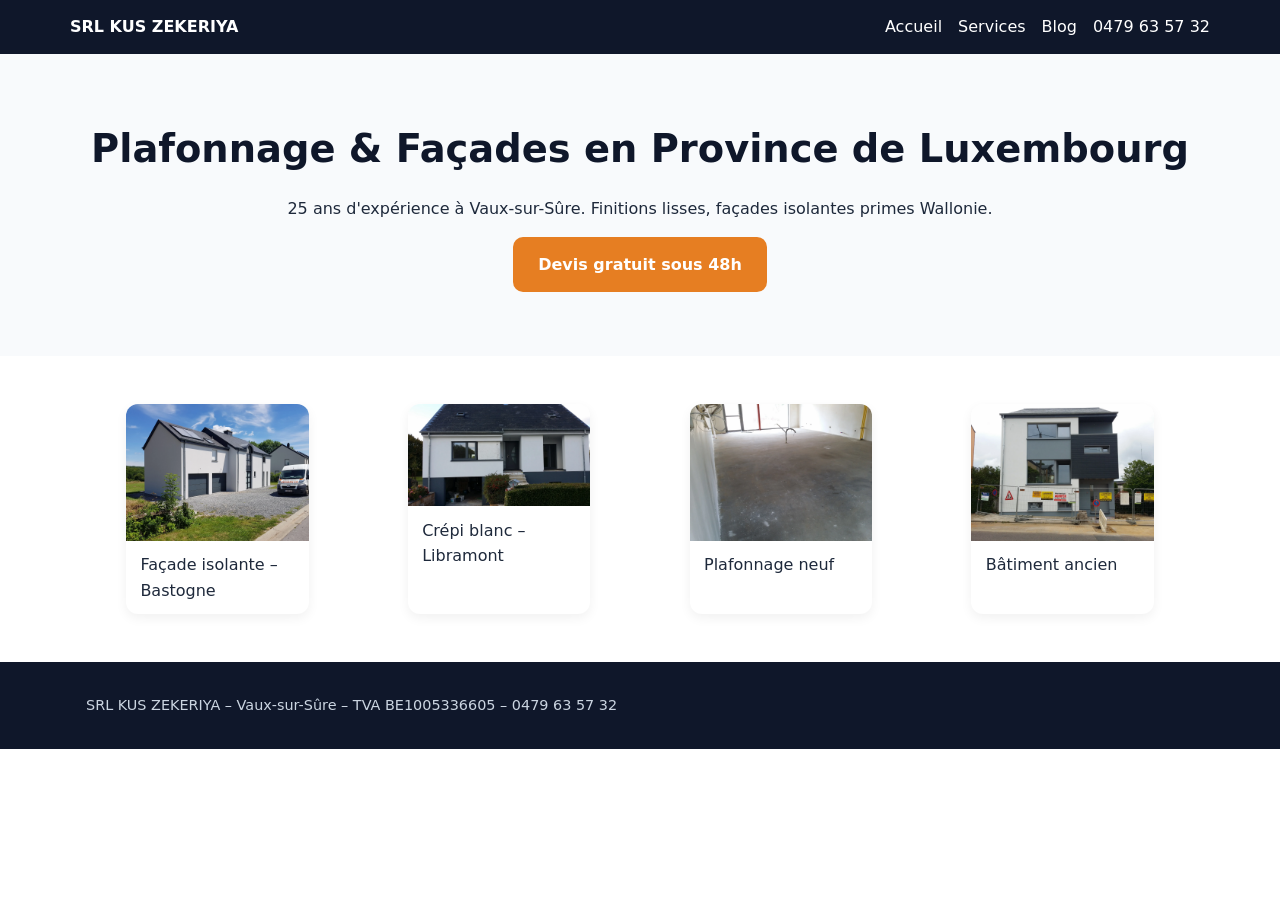
<file: index.html>
<!doctype html><html lang="fr"><head><meta charset="utf-8"><meta name="viewport" content="width=device-width,initial-scale=1"><title>Plafonnage & Façades Luxembourg | KUS ZEKERIYA</title><meta name="description" content="Plafonneur 25 ans"><link rel="stylesheet" href="assets/css/style.css"></head><body><header><div class="container nav"><div class="brand">SRL KUS ZEKERIYA</div><nav><a href="index.html">Accueil</a><a href="services/index.html">Services</a><a href="blog/index.html">Blog</a><a href="tel:+32479635732">0479 63 57 32</a></nav></div></header><section class="hero"><div class="container"><h1>Plafonnage & Façades en Province de Luxembourg</h1><p>25 ans d'expérience à Vaux-sur-Sûre. Finitions lisses, façades isolantes primes Wallonie.</p><a class="btn" href="tel:+32479635732">Devis gratuit sous 48h</a></div></section><section class="container"><div class="grid"><figure class="card"><img src="images/facade-maison-gris-blanc-zekeriya-luxembourg-10.webp" alt=""><figcaption>Façade isolante – Bastogne</figcaption></figure><figure class="card"><img src="images/facade-isolante-blanche-moderne-bastogne-09.webp" alt=""><figcaption>Crépi blanc – Libramont</figcaption></figure><figure class="card"><img src="images/plafonnage-interieur-maison-neuve-vaux-sur-sure-01.webp" alt=""><figcaption>Plafonnage neuf</figcaption></figure><figure class="card"><img src="images/plafonnage-ancien-poutres-apparentes-08.webp" alt=""><figcaption>Bâtiment ancien</figcaption></figure></div></section><footer><div class="container">SRL KUS ZEKERIYA – Vaux-sur-Sûre – TVA BE1005336605 – <a href="tel:+32479635732">0479 63 57 32</a></div></footer></body></html>
</file>
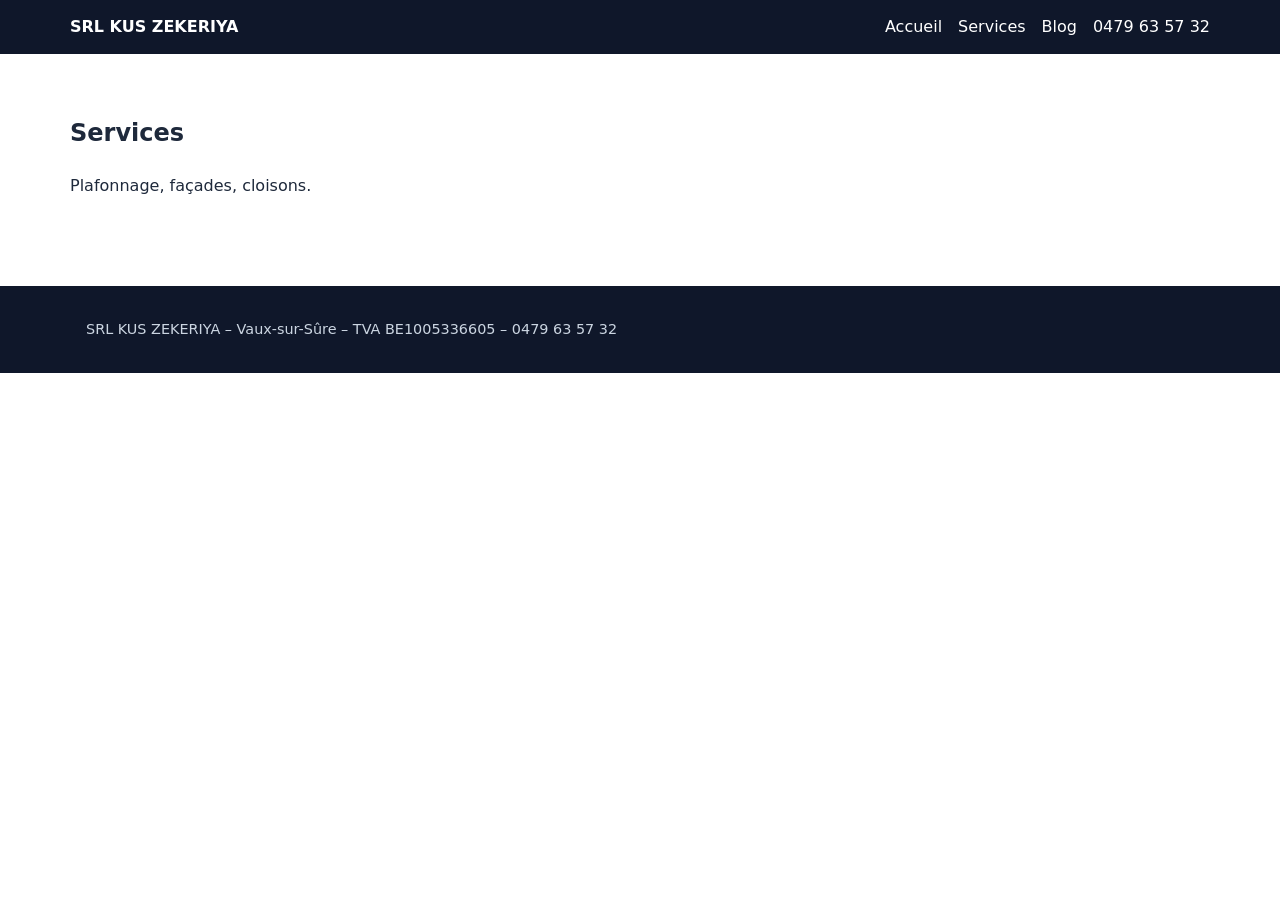
<file: services/index.html>
<!doctype html><html lang="fr"><head><meta charset="utf-8"><meta name="viewport" content="width=device-width,initial-scale=1"><title>Services</title><meta name="description" content=""><link rel="stylesheet" href="../assets/css/style.css"></head><body><header><div class="container nav"><div class="brand">SRL KUS ZEKERIYA</div><nav><a href="../index.html">Accueil</a><a href="../services/index.html">Services</a><a href="../blog/index.html">Blog</a><a href="tel:+32479635732">0479 63 57 32</a></nav></div></header><section class="container section"><h1>Services</h1><p>Plafonnage, façades, cloisons.</p></section><footer><div class="container">SRL KUS ZEKERIYA – Vaux-sur-Sûre – TVA BE1005336605 – <a href="tel:+32479635732">0479 63 57 32</a></div></footer></body></html>
</file>
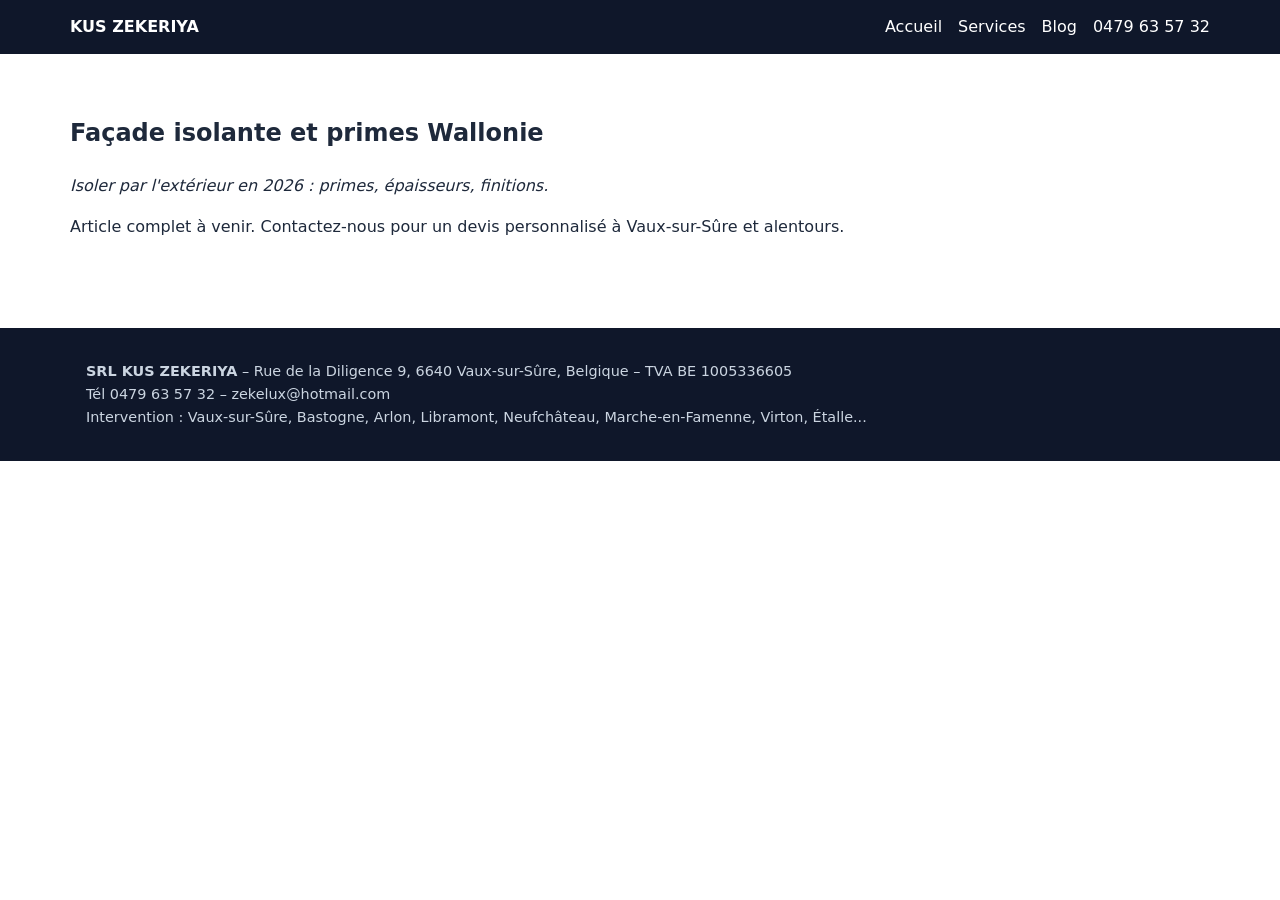
<file: blog/facade-isolante-primes.html>
<!doctype html><html lang="fr-BE"><head>
<meta charset="utf-8"><meta name="viewport" content="width=device-width,initial-scale=1">
<title>Façade isolante et primes Wallonie</title><meta name="description" content="Isoler par l'extérieur en 2026 : primes, épaisseurs, finitions.">
<link rel="canonical" href="https://plafonnage-facade-luxembourg.be/blog/facade-isolante-primes.html">
<link rel="stylesheet" href="/assets/css/style.css">
</head><body>
<header><div class="container nav"><div class="brand">KUS ZEKERIYA</div><nav><a href="/">Accueil</a><a href="/services/">Services</a><a href="/blog/">Blog</a><a href="tel:+32479635732">0479 63 57 32</a></nav></div></header>
<section class="section container prose"><h1>Façade isolante et primes Wallonie</h1><p><em>Isoler par l'extérieur en 2026 : primes, épaisseurs, finitions.</em></p><p>Article complet à venir. Contactez-nous pour un devis personnalisé à Vaux-sur-Sûre et alentours.</p></section>
<footer><div class="container"><strong>SRL KUS ZEKERIYA</strong> – Rue de la Diligence 9, 6640 Vaux-sur-Sûre, Belgique – TVA BE 1005336605<br>Tél <a href="tel:+32479635732">0479 63 57 32</a> – <a href="mailto:zekelux@hotmail.com">zekelux@hotmail.com</a><br>Intervention : Vaux-sur-Sûre, Bastogne, Arlon, Libramont, Neufchâteau, Marche-en-Famenne, Virton, Étalle...</div></footer>
</body></html>
</file>
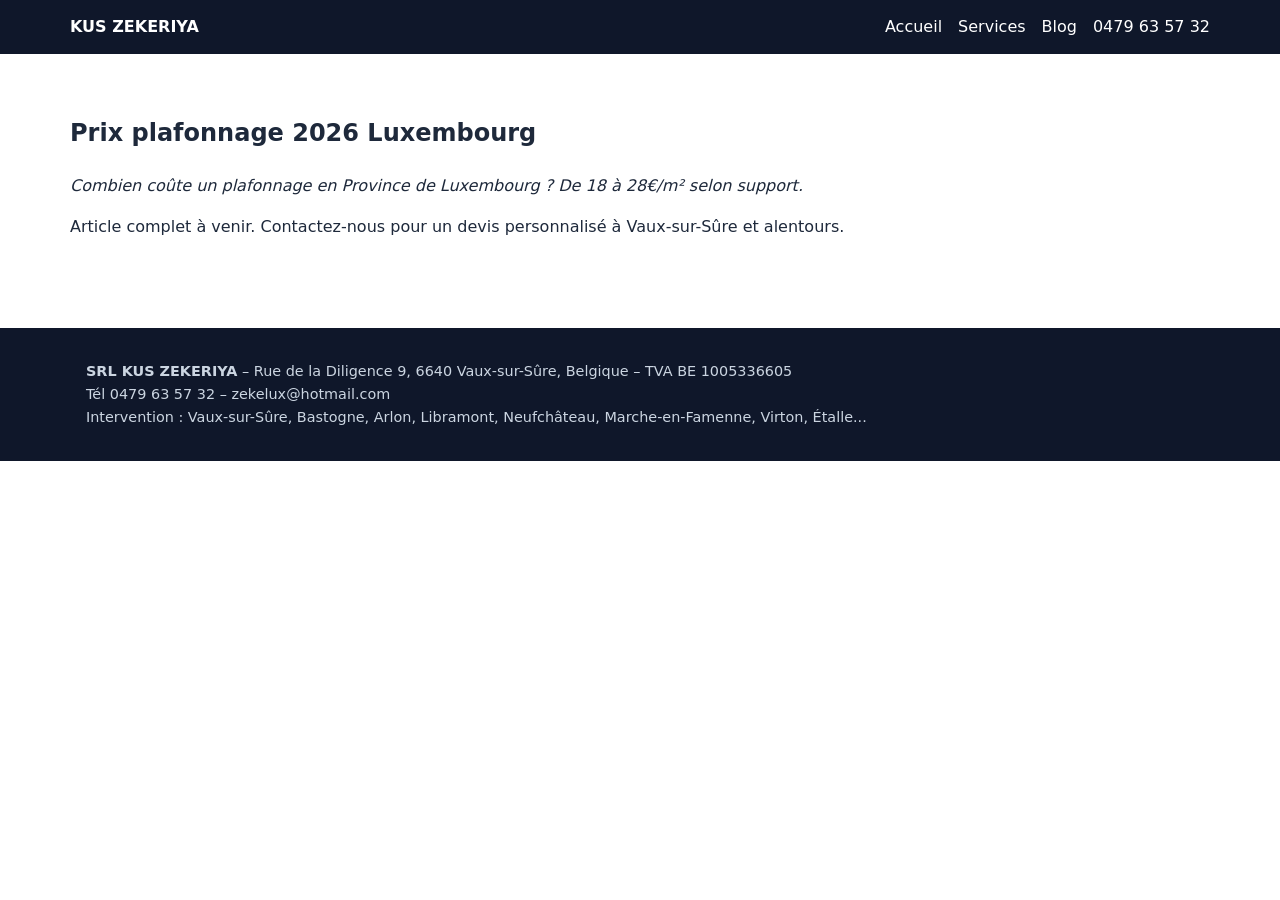
<file: blog/prix-plafonnage-2026.html>
<!doctype html><html lang="fr-BE"><head>
<meta charset="utf-8"><meta name="viewport" content="width=device-width,initial-scale=1">
<title>Prix plafonnage 2026 Luxembourg</title><meta name="description" content="Combien coûte un plafonnage en Province de Luxembourg ? De 18 à 28€/m² selon support.">
<link rel="canonical" href="https://plafonnage-facade-luxembourg.be/blog/prix-plafonnage-2026.html">
<link rel="stylesheet" href="/assets/css/style.css">
</head><body>
<header><div class="container nav"><div class="brand">KUS ZEKERIYA</div><nav><a href="/">Accueil</a><a href="/services/">Services</a><a href="/blog/">Blog</a><a href="tel:+32479635732">0479 63 57 32</a></nav></div></header>
<section class="section container prose"><h1>Prix plafonnage 2026 Luxembourg</h1><p><em>Combien coûte un plafonnage en Province de Luxembourg ? De 18 à 28€/m² selon support.</em></p><p>Article complet à venir. Contactez-nous pour un devis personnalisé à Vaux-sur-Sûre et alentours.</p></section>
<footer><div class="container"><strong>SRL KUS ZEKERIYA</strong> – Rue de la Diligence 9, 6640 Vaux-sur-Sûre, Belgique – TVA BE 1005336605<br>Tél <a href="tel:+32479635732">0479 63 57 32</a> – <a href="mailto:zekelux@hotmail.com">zekelux@hotmail.com</a><br>Intervention : Vaux-sur-Sûre, Bastogne, Arlon, Libramont, Neufchâteau, Marche-en-Famenne, Virton, Étalle...</div></footer>
</body></html>
</file>
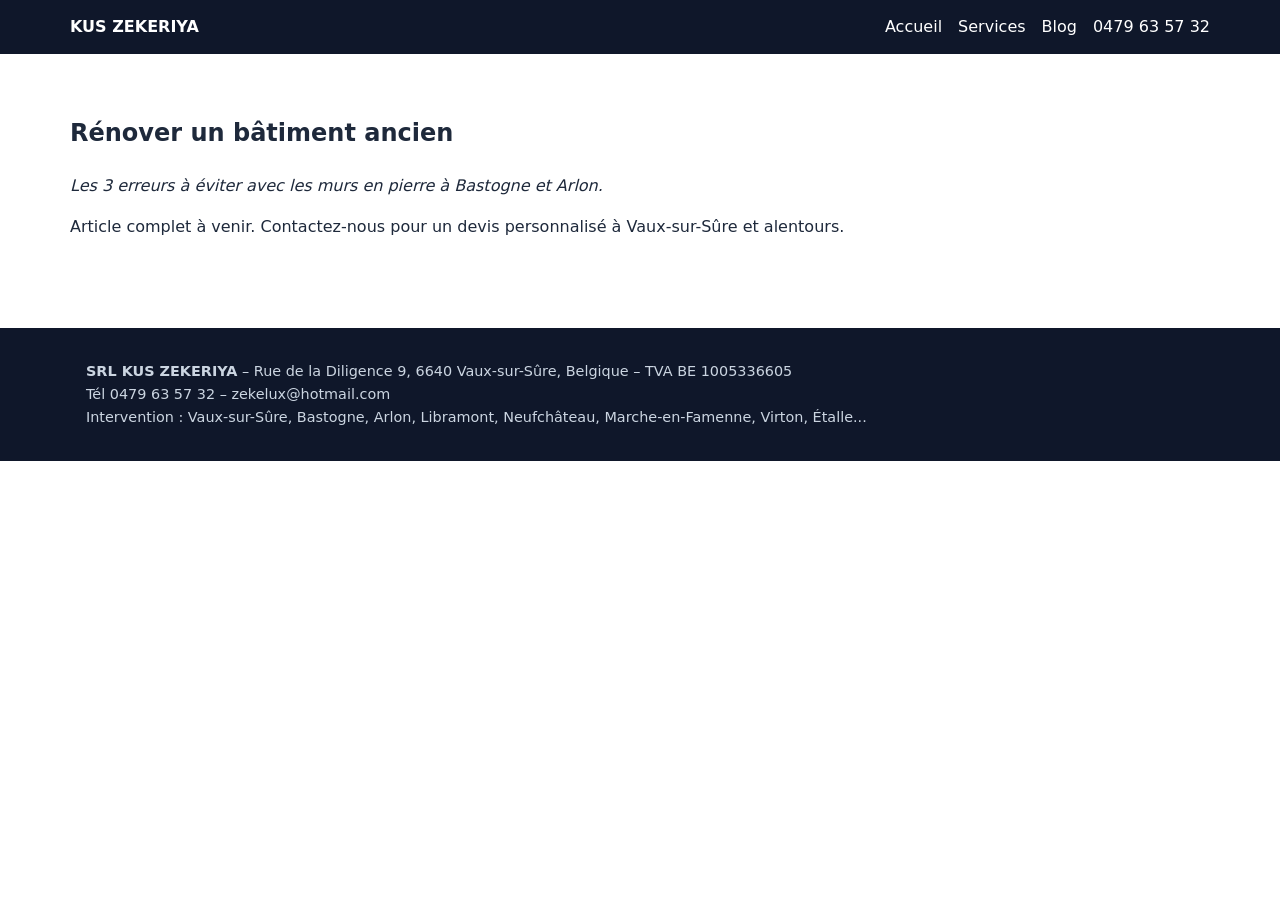
<file: blog/renover-ancien-pierre.html>
<!doctype html><html lang="fr-BE"><head>
<meta charset="utf-8"><meta name="viewport" content="width=device-width,initial-scale=1">
<title>Rénover un bâtiment ancien</title><meta name="description" content="Les 3 erreurs à éviter avec les murs en pierre à Bastogne et Arlon.">
<link rel="canonical" href="https://plafonnage-facade-luxembourg.be/blog/renover-ancien-pierre.html">
<link rel="stylesheet" href="/assets/css/style.css">
</head><body>
<header><div class="container nav"><div class="brand">KUS ZEKERIYA</div><nav><a href="/">Accueil</a><a href="/services/">Services</a><a href="/blog/">Blog</a><a href="tel:+32479635732">0479 63 57 32</a></nav></div></header>
<section class="section container prose"><h1>Rénover un bâtiment ancien</h1><p><em>Les 3 erreurs à éviter avec les murs en pierre à Bastogne et Arlon.</em></p><p>Article complet à venir. Contactez-nous pour un devis personnalisé à Vaux-sur-Sûre et alentours.</p></section>
<footer><div class="container"><strong>SRL KUS ZEKERIYA</strong> – Rue de la Diligence 9, 6640 Vaux-sur-Sûre, Belgique – TVA BE 1005336605<br>Tél <a href="tel:+32479635732">0479 63 57 32</a> – <a href="mailto:zekelux@hotmail.com">zekelux@hotmail.com</a><br>Intervention : Vaux-sur-Sûre, Bastogne, Arlon, Libramont, Neufchâteau, Marche-en-Famenne, Virton, Étalle...</div></footer>
</body></html>
</file>
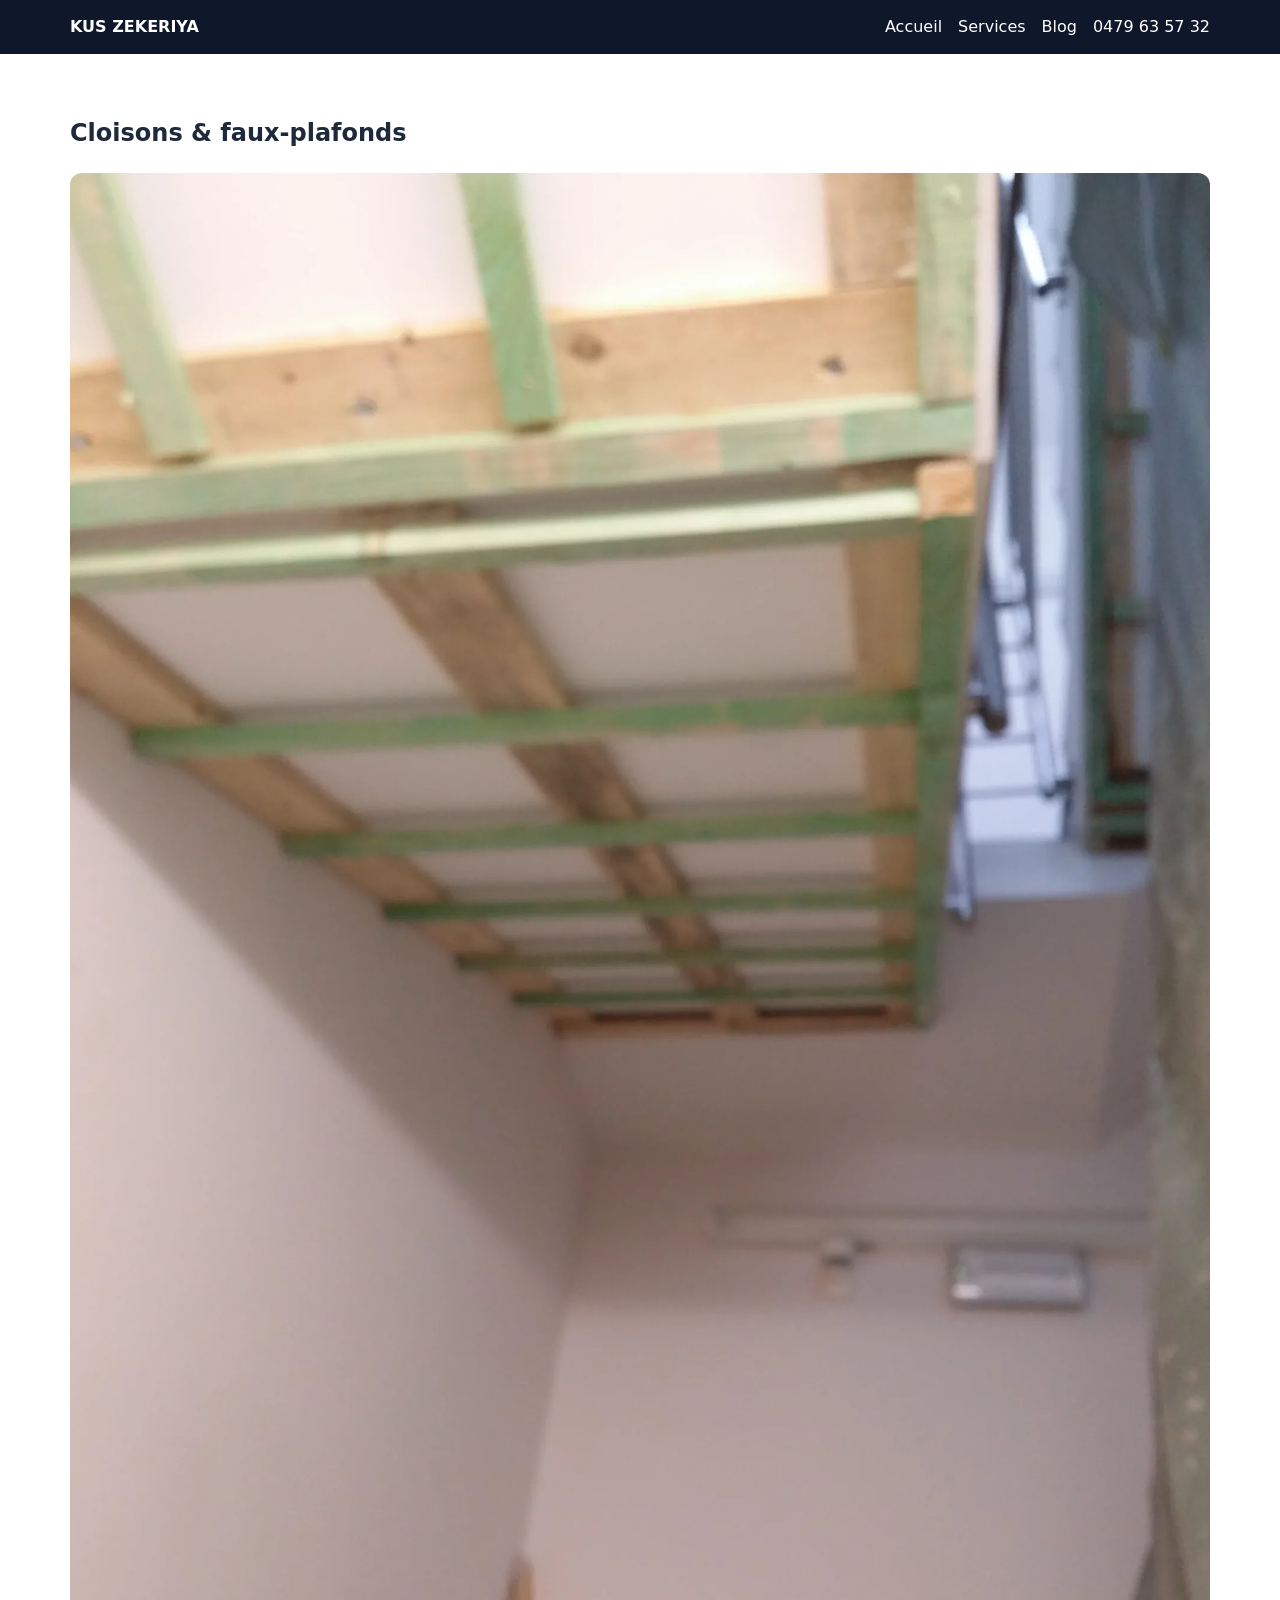
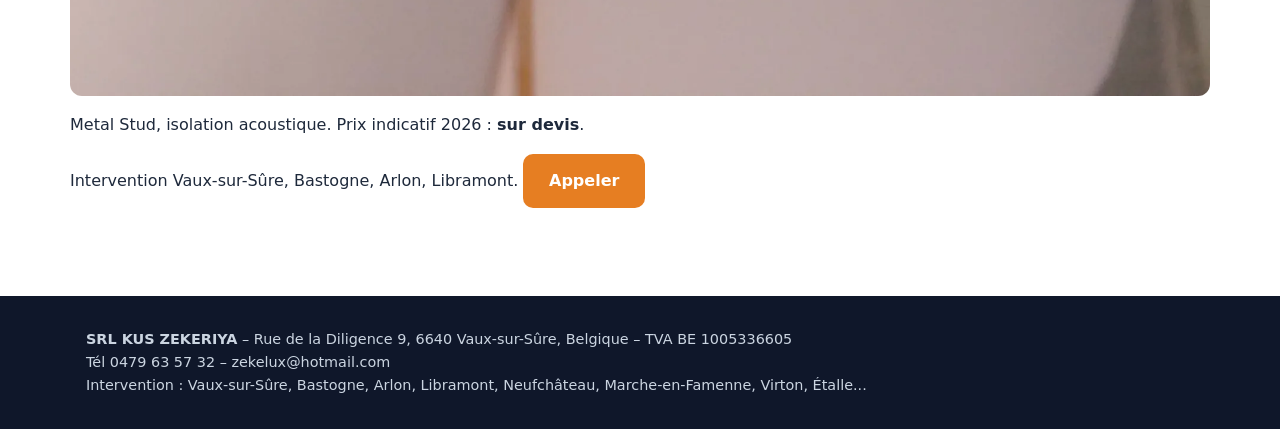
<file: services/cloisons-faux-plafonds.html>
<!doctype html><html lang="fr-BE"><head>
<meta charset="utf-8"><meta name="viewport" content="width=device-width,initial-scale=1">
<title>Cloisons & faux-plafonds | KUS ZEKERIYA</title><meta name="description" content="Metal Stud, isolation acoustique.">
<link rel="canonical" href="https://plafonnage-facade-luxembourg.be/services/cloisons-faux-plafonds.html">
<link rel="stylesheet" href="/assets/css/style.css">
</head><body>
<header><div class="container nav"><div class="brand">KUS ZEKERIYA</div><nav><a href="/">Accueil</a><a href="/services/">Services</a><a href="/blog/">Blog</a><a href="tel:+32479635732">0479 63 57 32</a></nav></div></header>
<section class="section container prose"><h1>Cloisons & faux-plafonds</h1><img src="/images/faux-plafond-ossature-metallique-05.webp" alt="Cloisons & faux-plafonds" style="border-radius:12px;margin:1rem 0"><p>Metal Stud, isolation acoustique. Prix indicatif 2026 : <strong>sur devis</strong>.</p><p>Intervention Vaux-sur-Sûre, Bastogne, Arlon, Libramont. <a class="btn" href="tel:+32479635732">Appeler</a></p></section>
<footer><div class="container"><strong>SRL KUS ZEKERIYA</strong> – Rue de la Diligence 9, 6640 Vaux-sur-Sûre, Belgique – TVA BE 1005336605<br>Tél <a href="tel:+32479635732">0479 63 57 32</a> – <a href="mailto:zekelux@hotmail.com">zekelux@hotmail.com</a><br>Intervention : Vaux-sur-Sûre, Bastogne, Arlon, Libramont, Neufchâteau, Marche-en-Famenne, Virton, Étalle...</div></footer>
</body></html>
</file>
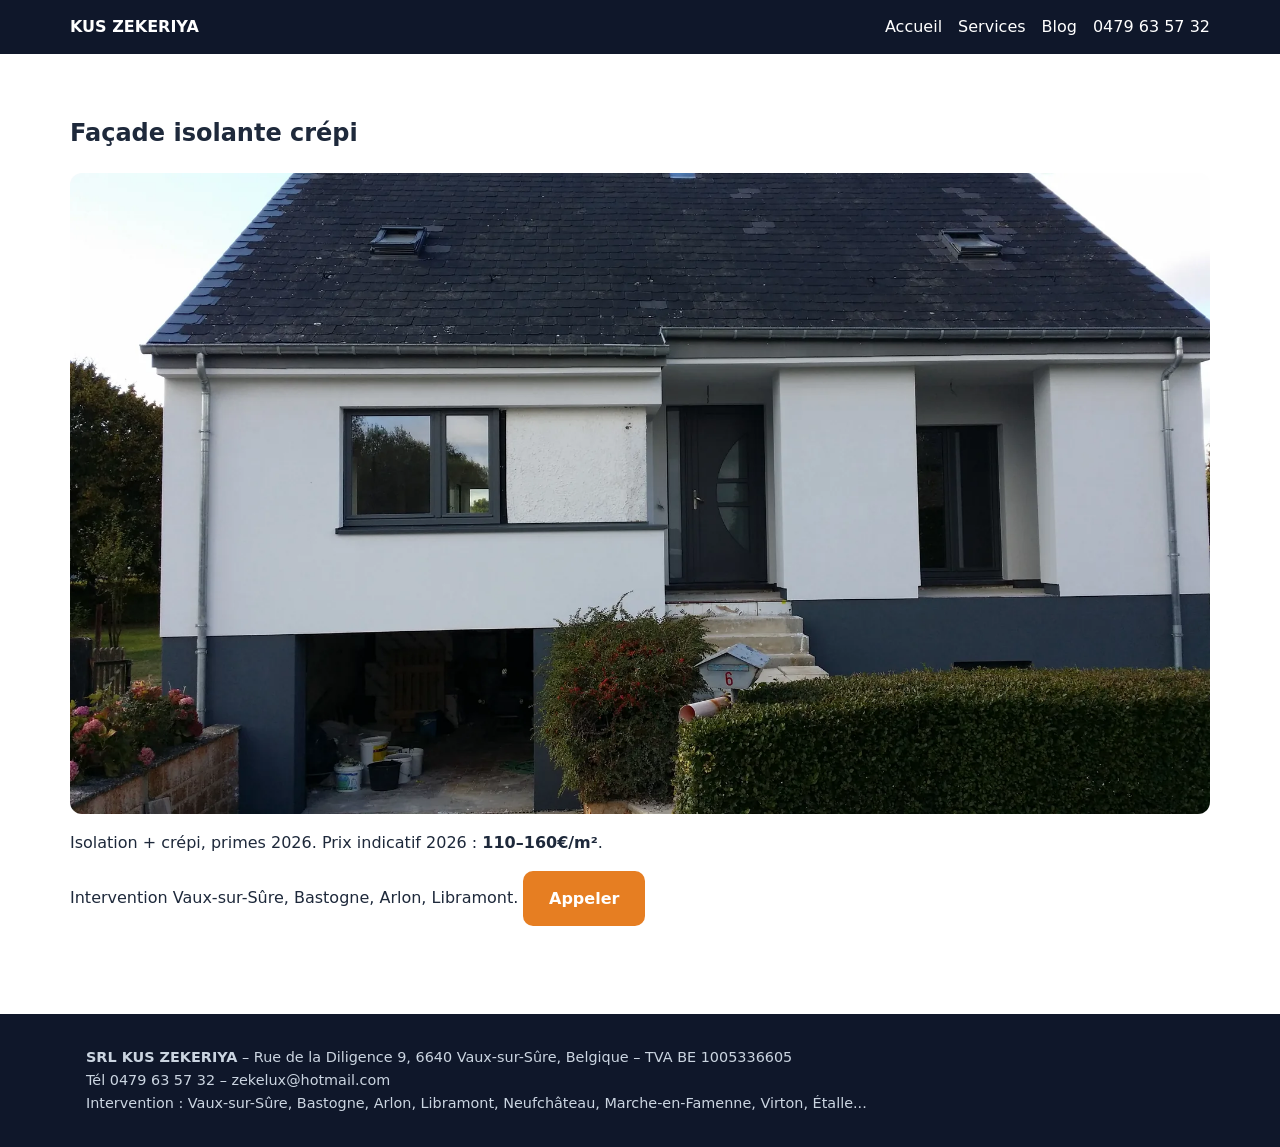
<file: services/facade-isolante.html>
<!doctype html><html lang="fr-BE"><head>
<meta charset="utf-8"><meta name="viewport" content="width=device-width,initial-scale=1">
<title>Façade isolante crépi | KUS ZEKERIYA</title><meta name="description" content="Isolation + crépi, primes 2026.">
<link rel="canonical" href="https://plafonnage-facade-luxembourg.be/services/facade-isolante.html">
<link rel="stylesheet" href="/assets/css/style.css">
</head><body>
<header><div class="container nav"><div class="brand">KUS ZEKERIYA</div><nav><a href="/">Accueil</a><a href="/services/">Services</a><a href="/blog/">Blog</a><a href="tel:+32479635732">0479 63 57 32</a></nav></div></header>
<section class="section container prose"><h1>Façade isolante crépi</h1><img src="/images/facade-isolante-blanche-moderne-bastogne-09.webp" alt="Façade isolante crépi" style="border-radius:12px;margin:1rem 0"><p>Isolation + crépi, primes 2026. Prix indicatif 2026 : <strong>110–160€/m²</strong>.</p><p>Intervention Vaux-sur-Sûre, Bastogne, Arlon, Libramont. <a class="btn" href="tel:+32479635732">Appeler</a></p></section>
<footer><div class="container"><strong>SRL KUS ZEKERIYA</strong> – Rue de la Diligence 9, 6640 Vaux-sur-Sûre, Belgique – TVA BE 1005336605<br>Tél <a href="tel:+32479635732">0479 63 57 32</a> – <a href="mailto:zekelux@hotmail.com">zekelux@hotmail.com</a><br>Intervention : Vaux-sur-Sûre, Bastogne, Arlon, Libramont, Neufchâteau, Marche-en-Famenne, Virton, Étalle...</div></footer>
</body></html>
</file>
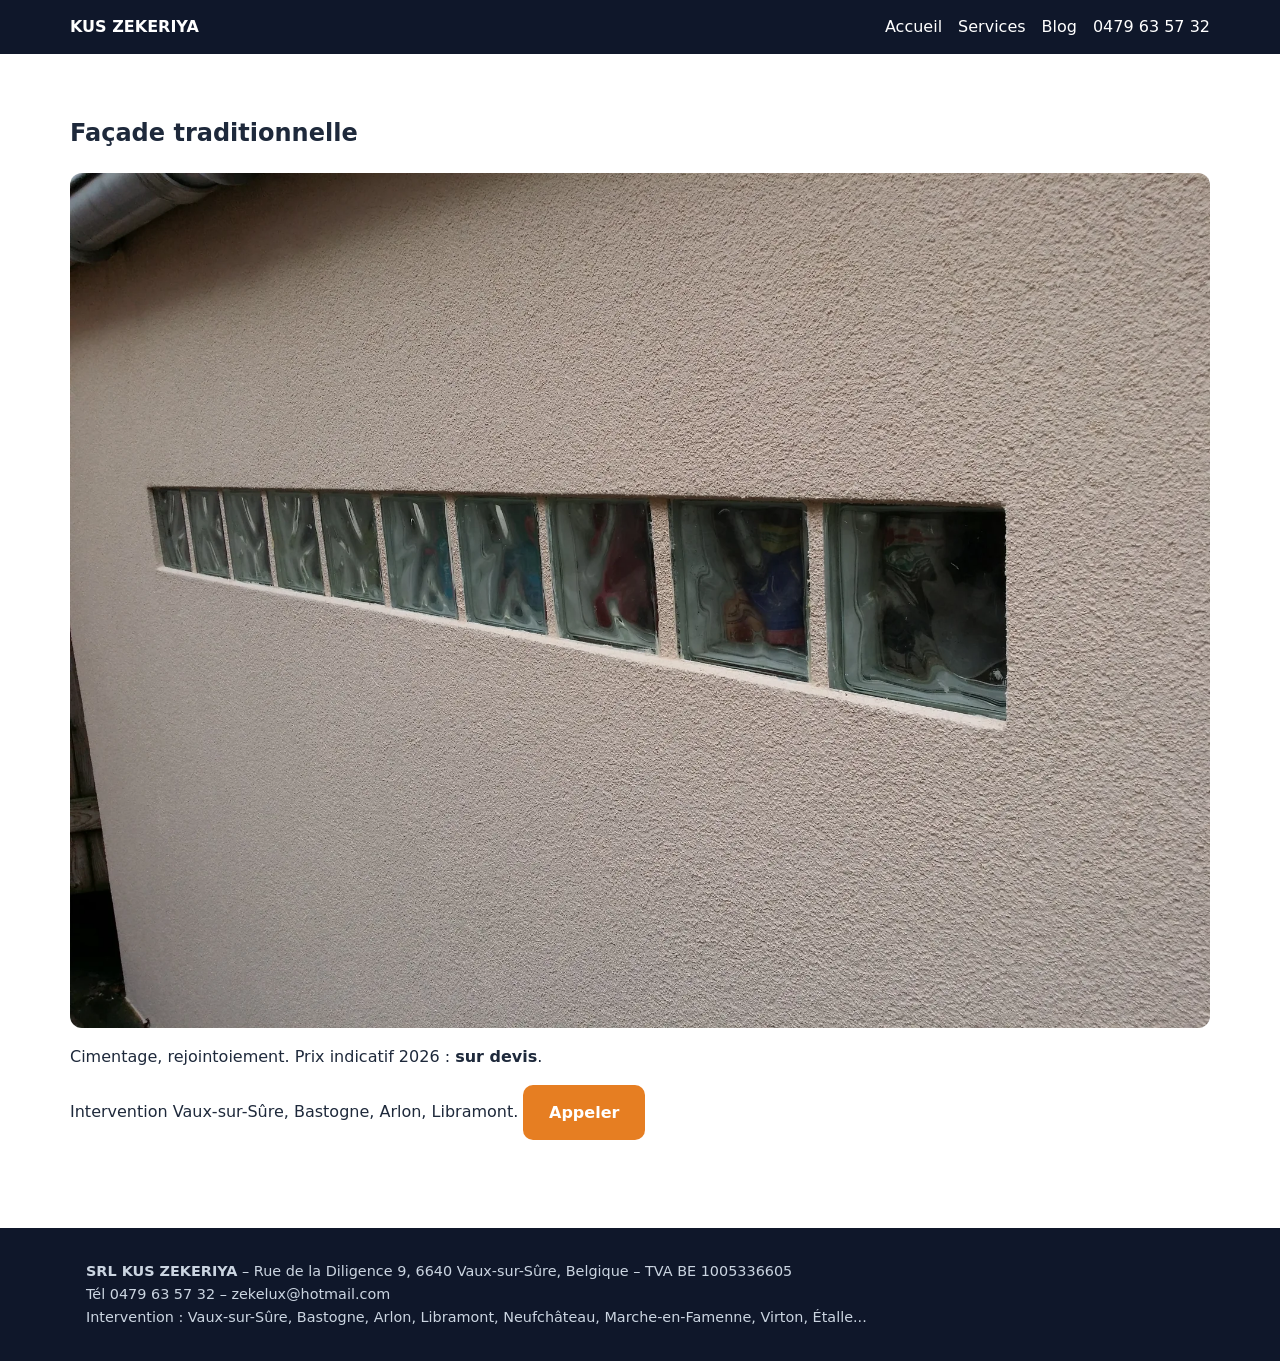
<file: services/facade-traditionnelle.html>
<!doctype html><html lang="fr-BE"><head>
<meta charset="utf-8"><meta name="viewport" content="width=device-width,initial-scale=1">
<title>Façade traditionnelle | KUS ZEKERIYA</title><meta name="description" content="Cimentage, rejointoiement.">
<link rel="canonical" href="https://plafonnage-facade-luxembourg.be/services/facade-traditionnelle.html">
<link rel="stylesheet" href="/assets/css/style.css">
</head><body>
<header><div class="container nav"><div class="brand">KUS ZEKERIYA</div><nav><a href="/">Accueil</a><a href="/services/">Services</a><a href="/blog/">Blog</a><a href="tel:+32479635732">0479 63 57 32</a></nav></div></header>
<section class="section container prose"><h1>Façade traditionnelle</h1><img src="/images/facade-crete-briques-verre-cimentage-04.webp" alt="Façade traditionnelle" style="border-radius:12px;margin:1rem 0"><p>Cimentage, rejointoiement. Prix indicatif 2026 : <strong>sur devis</strong>.</p><p>Intervention Vaux-sur-Sûre, Bastogne, Arlon, Libramont. <a class="btn" href="tel:+32479635732">Appeler</a></p></section>
<footer><div class="container"><strong>SRL KUS ZEKERIYA</strong> – Rue de la Diligence 9, 6640 Vaux-sur-Sûre, Belgique – TVA BE 1005336605<br>Tél <a href="tel:+32479635732">0479 63 57 32</a> – <a href="mailto:zekelux@hotmail.com">zekelux@hotmail.com</a><br>Intervention : Vaux-sur-Sûre, Bastogne, Arlon, Libramont, Neufchâteau, Marche-en-Famenne, Virton, Étalle...</div></footer>
</body></html>
</file>
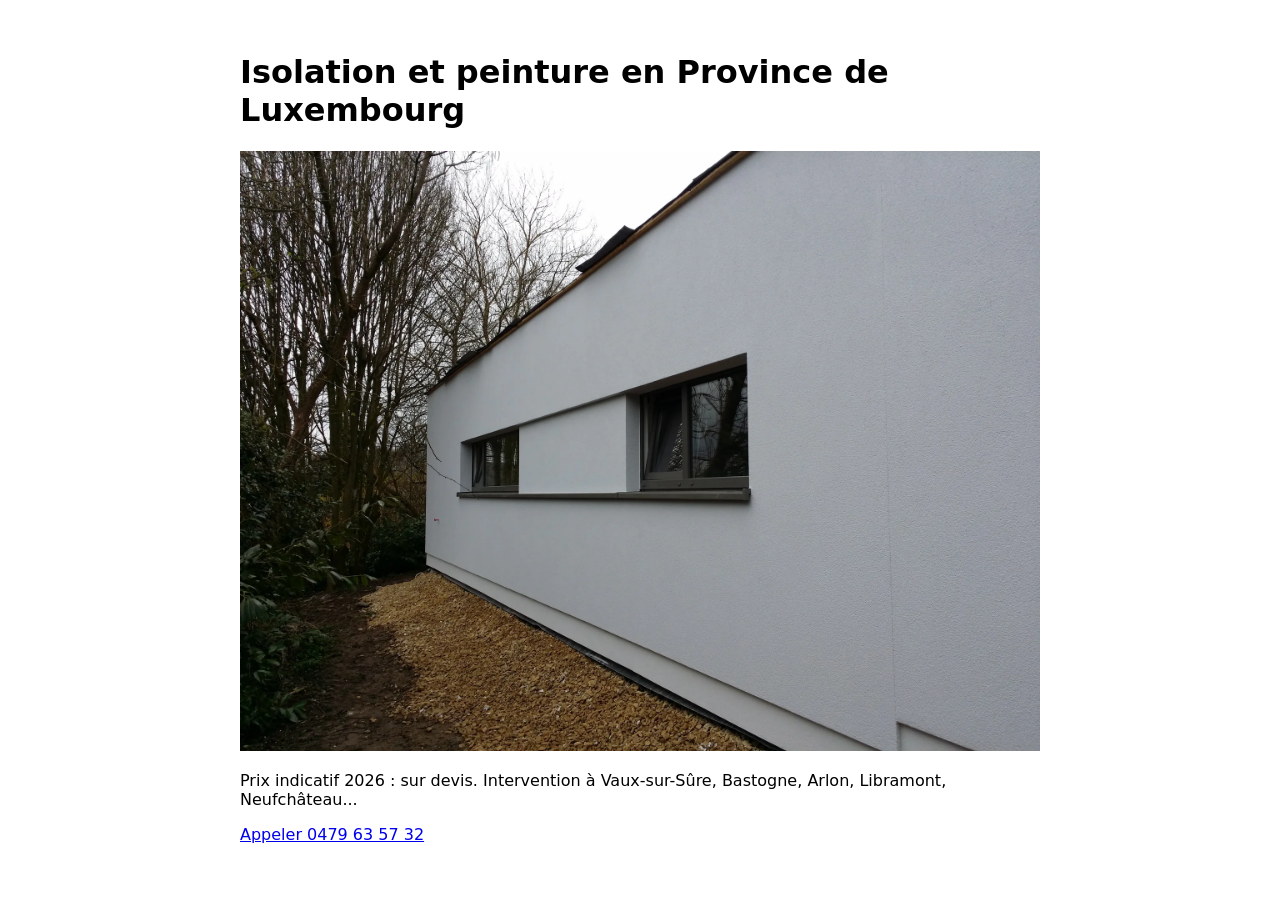
<file: services/isolation-peinture.html>
<!doctype html><html lang="fr-BE"><head><meta charset="utf-8"><title>Isolation et peinture Province Luxembourg | KUS ZEKERIYA</title><meta name="description" content="Isolation et peinture à Vaux-sur-Sûre, Bastogne, Arlon. Prix sur devis. Devis gratuit."><link rel="canonical" href="https://plafonnage-facade-luxembourg.be/services/isolation-peinture.html"><meta name="viewport" content="width=device-width,initial-scale=1"></head><body style="font-family:system-ui;max-width:800px;margin:auto;padding:2rem"><h1>Isolation et peinture en Province de Luxembourg</h1><img src="../images/plafonnage-murs-lisses-salon-06.webp" alt="Isolation et peinture KUS ZEKERIYA" style="width:100%"><p>Prix indicatif 2026 : sur devis. Intervention à Vaux-sur-Sûre, Bastogne, Arlon, Libramont, Neufchâteau...</p><p><a href="tel:+32479635732">Appeler 0479 63 57 32</a></p></body></html>
</file>
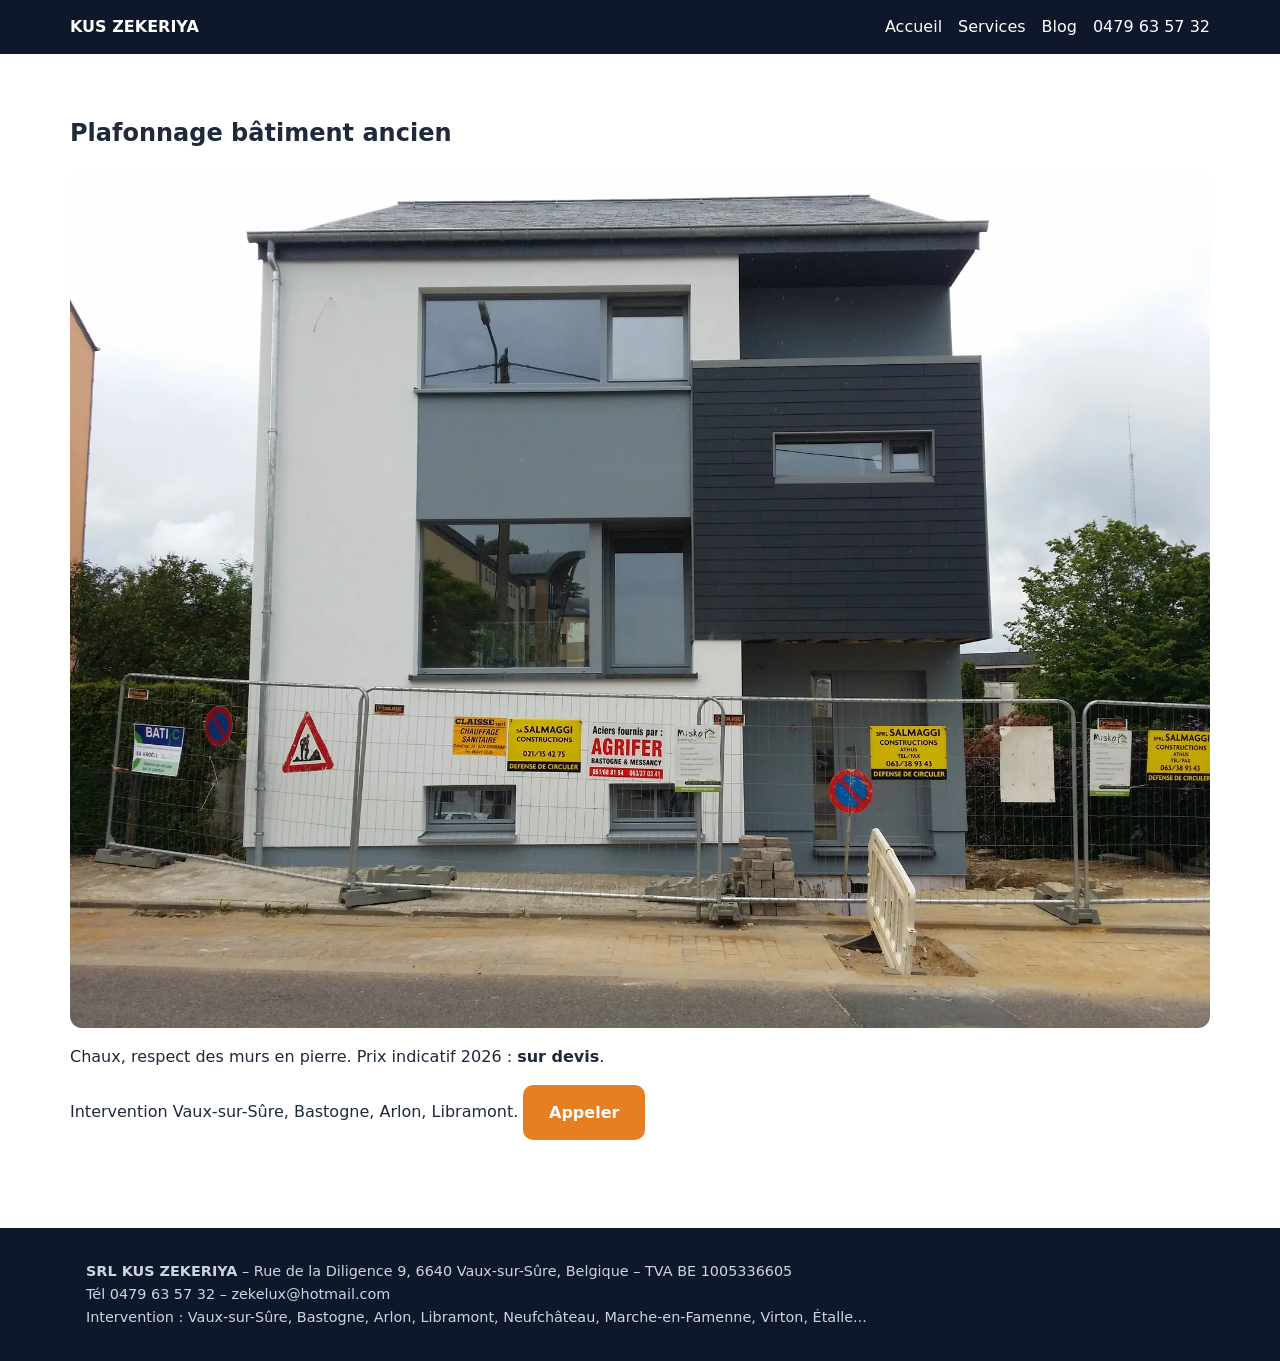
<file: services/plafonnage-ancien.html>
<!doctype html><html lang="fr-BE"><head>
<meta charset="utf-8"><meta name="viewport" content="width=device-width,initial-scale=1">
<title>Plafonnage bâtiment ancien | KUS ZEKERIYA</title><meta name="description" content="Chaux, respect des murs en pierre.">
<link rel="canonical" href="https://plafonnage-facade-luxembourg.be/services/plafonnage-ancien.html">
<link rel="stylesheet" href="/assets/css/style.css">
</head><body>
<header><div class="container nav"><div class="brand">KUS ZEKERIYA</div><nav><a href="/">Accueil</a><a href="/services/">Services</a><a href="/blog/">Blog</a><a href="tel:+32479635732">0479 63 57 32</a></nav></div></header>
<section class="section container prose"><h1>Plafonnage bâtiment ancien</h1><img src="/images/plafonnage-ancien-poutres-apparentes-08.webp" alt="Plafonnage bâtiment ancien" style="border-radius:12px;margin:1rem 0"><p>Chaux, respect des murs en pierre. Prix indicatif 2026 : <strong>sur devis</strong>.</p><p>Intervention Vaux-sur-Sûre, Bastogne, Arlon, Libramont. <a class="btn" href="tel:+32479635732">Appeler</a></p></section>
<footer><div class="container"><strong>SRL KUS ZEKERIYA</strong> – Rue de la Diligence 9, 6640 Vaux-sur-Sûre, Belgique – TVA BE 1005336605<br>Tél <a href="tel:+32479635732">0479 63 57 32</a> – <a href="mailto:zekelux@hotmail.com">zekelux@hotmail.com</a><br>Intervention : Vaux-sur-Sûre, Bastogne, Arlon, Libramont, Neufchâteau, Marche-en-Famenne, Virton, Étalle...</div></footer>
</body></html>
</file>
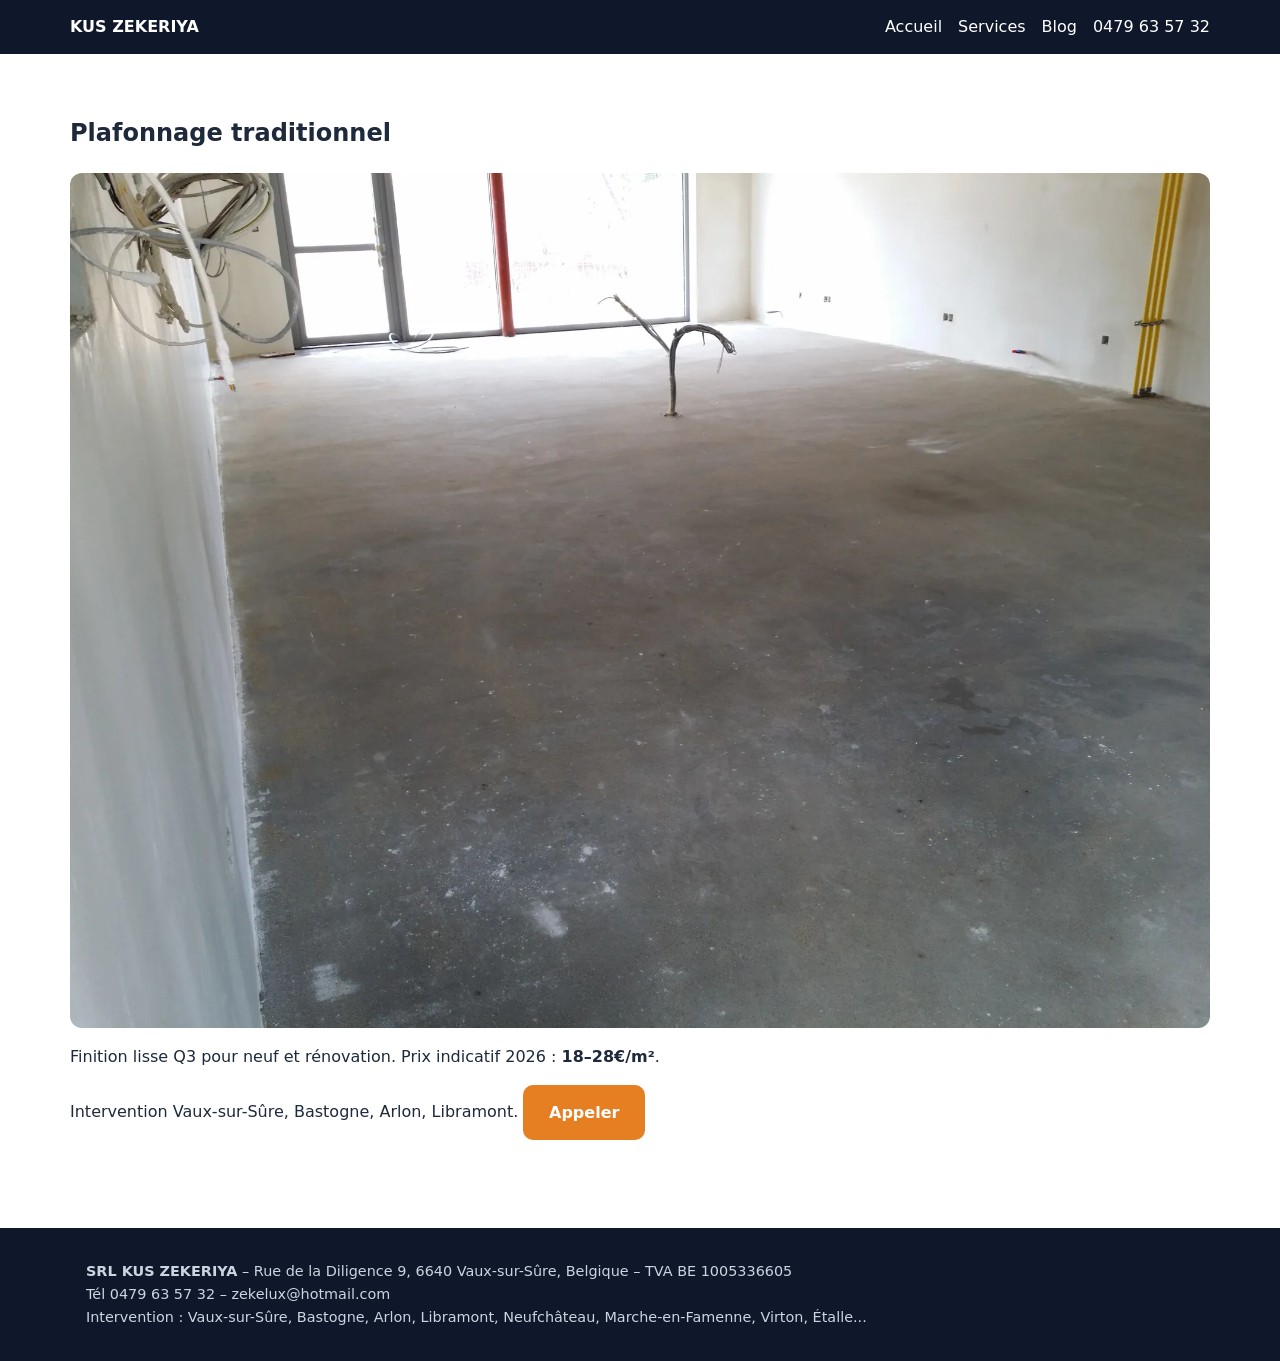
<file: services/plafonnage-traditionnel.html>
<!doctype html><html lang="fr-BE"><head>
<meta charset="utf-8"><meta name="viewport" content="width=device-width,initial-scale=1">
<title>Plafonnage traditionnel | KUS ZEKERIYA</title><meta name="description" content="Finition lisse Q3 pour neuf et rénovation.">
<link rel="canonical" href="https://plafonnage-facade-luxembourg.be/services/plafonnage-traditionnel.html">
<link rel="stylesheet" href="/assets/css/style.css">
</head><body>
<header><div class="container nav"><div class="brand">KUS ZEKERIYA</div><nav><a href="/">Accueil</a><a href="/services/">Services</a><a href="/blog/">Blog</a><a href="tel:+32479635732">0479 63 57 32</a></nav></div></header>
<section class="section container prose"><h1>Plafonnage traditionnel</h1><img src="/images/plafonnage-interieur-maison-neuve-vaux-sur-sure-01.webp" alt="Plafonnage traditionnel" style="border-radius:12px;margin:1rem 0"><p>Finition lisse Q3 pour neuf et rénovation. Prix indicatif 2026 : <strong>18–28€/m²</strong>.</p><p>Intervention Vaux-sur-Sûre, Bastogne, Arlon, Libramont. <a class="btn" href="tel:+32479635732">Appeler</a></p></section>
<footer><div class="container"><strong>SRL KUS ZEKERIYA</strong> – Rue de la Diligence 9, 6640 Vaux-sur-Sûre, Belgique – TVA BE 1005336605<br>Tél <a href="tel:+32479635732">0479 63 57 32</a> – <a href="mailto:zekelux@hotmail.com">zekelux@hotmail.com</a><br>Intervention : Vaux-sur-Sûre, Bastogne, Arlon, Libramont, Neufchâteau, Marche-en-Famenne, Virton, Étalle...</div></footer>
</body></html>
</file>
<file: assets/css/style.css>
:root{--navy:#0f172a;--orange:#e67e22;--light:#f8fafc;--text:#1e293b}
*{box-sizing:border-box}body{margin:0;font-family:Inter,system-ui,Arial;color:var(--text);line-height:1.6;background:#fff}
a{color:inherit;text-decoration:none}img{max-width:100%;height:auto;display:block}
.container{max-width:1140px;margin:0 auto;padding:0 1rem}
header{background:var(--navy);color:#fff;position:sticky;top:0}
.nav{display:flex;justify-content:space-between;align-items:center;padding:.9rem 0;flex-wrap:wrap}
.brand{font-weight:800}
.nav a{margin-left:1rem}
.hero{background:var(--light);padding:4rem 0;text-align:center}
.hero h1{font-size:2.4rem;margin:0 0 .5rem;color:var(--navy)}
.btn{background:var(--orange);color:#fff;padding:.9rem 1.6rem;border-radius:10px;font-weight:700;display:inline-block}
.grid{display:grid;gap:1.2rem;grid-template-columns:repeat(auto-fit,minmax(260px,1fr));margin:2rem 0}
.card{border-radius:12px;overflow:hidden;box-shadow:0 4px 12px rgba(0,0,0,.06);background:#fff}
.card figcaption{padding:.7rem .9rem}
.section{padding:2.5rem 0}
footer{background:var(--navy);color:#cbd5e1;padding:2rem 0;margin-top:2rem;font-size:.9rem}
</file>
